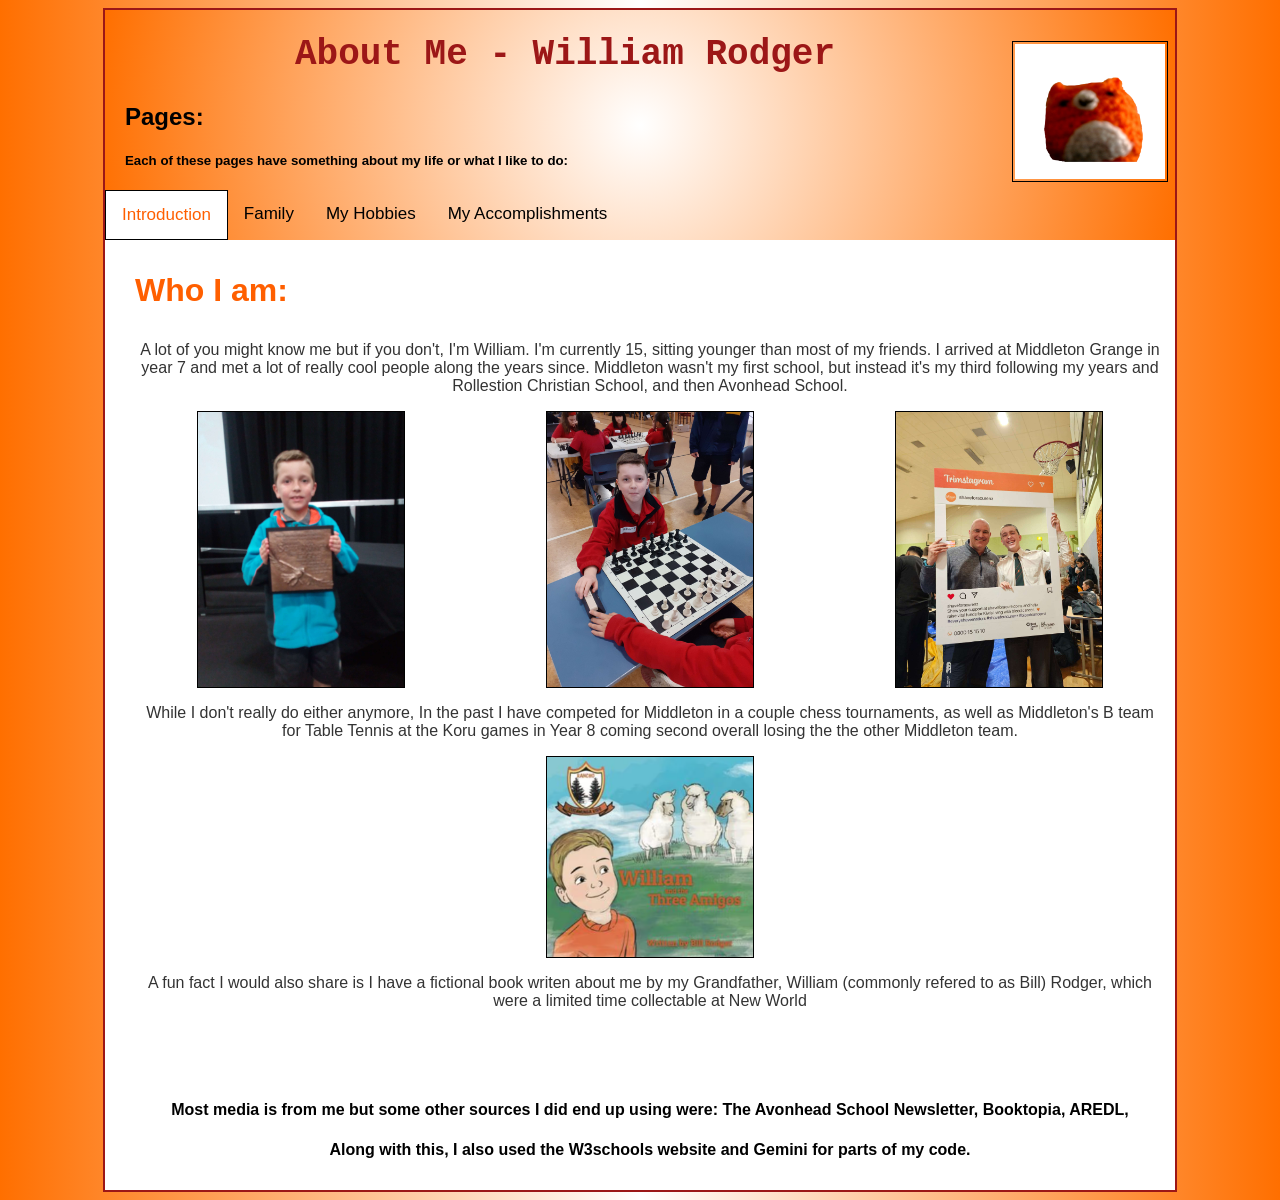
<file: index.html>
<!DOCTYPE html>
<html>
    <head>
        <title>About me: Intro</title>
        <link href="styles.css" rel="stylesheet" type="text/css">
    </head>
    <body>
        <!--CONTAINER STARTS HERE-->
        <div id="container">
            <div class="header">
            <h1><img src="media/flip-icon.png" width = "150" height ="135" class="floatright"
            alt="My Logo">
            <b>About Me - William Rodger</b></h1><br>
            <h2>Pages:</h1>
            <h5>Each of these pages have something about my life or what I like to do:</h5>
            <a class="active" href="index.html">Introduction</a></li>
            <a href="family.html">Family</a></li>
            <a href="hobbies.html">My Hobbies</a></li>
            <a href="accomplishments.html">My Accomplishments</a></li>
            </div>
            <!--MENU SECTIION STARTS HERE-->
            <!--/div-->

            <!--MAIN CONTENT SECTION STARTS HERE-->
            <!--div id="container"-->
            <div id="main">
            <h3>Who I am:</h3>
            <p>A lot of you might know me but if you don't, I'm William. I'm currently 15, sitting younger than most of my friends. I arrived at Middleton Grange in year 7 and met a lot of really cool people along the years since. Middleton wasn't my first school, but instead it's my third following my years and Rollestion Christian School, and then Avonhead School.</p>
            <div class="row1">
            <img src="media/RCS.jpg" alt="you can't see rcs bro" style="width:20%; border: 1.3px black solid;">
            <img src="media/Avonhead.jpg" alt="you can't see avonhead bro" style="width:20%; border: 1.3px black solid;">
            <img src="media/Middleton.jpg" alt="you can't see middleton bro" style="width:20%; border: 1.3px black solid;">
            </div>
            <p>While I don't really do either anymore, In the past I have competed for Middleton in a couple chess tournaments, as well as Middleton's B team for Table Tennis at the Koru games in Year 8 coming second overall losing the the other Middleton team.</p>
            <img src="media/book.png" alt="you can't see the book bro" style="width:20%; border: 1.3px black solid;">
            <p>A fun fact I would also share is I have a fictional book writen about me by my Grandfather, William (commonly refered to as Bill) Rodger, which were a limited time collectable at New World</p>
            <br><br><br><h4>Most media is from me but some other sources I did end up using were: The Avonhead School Newsletter, Booktopia, AREDL, </p>
            <h4>Along with this, I also used the W3schools website and Gemini for parts of my code.</p>
            </div><!--END OF MAIN-->
        </div><!--END OF CONTAINER-->
        
    </body>
</html>
</file>
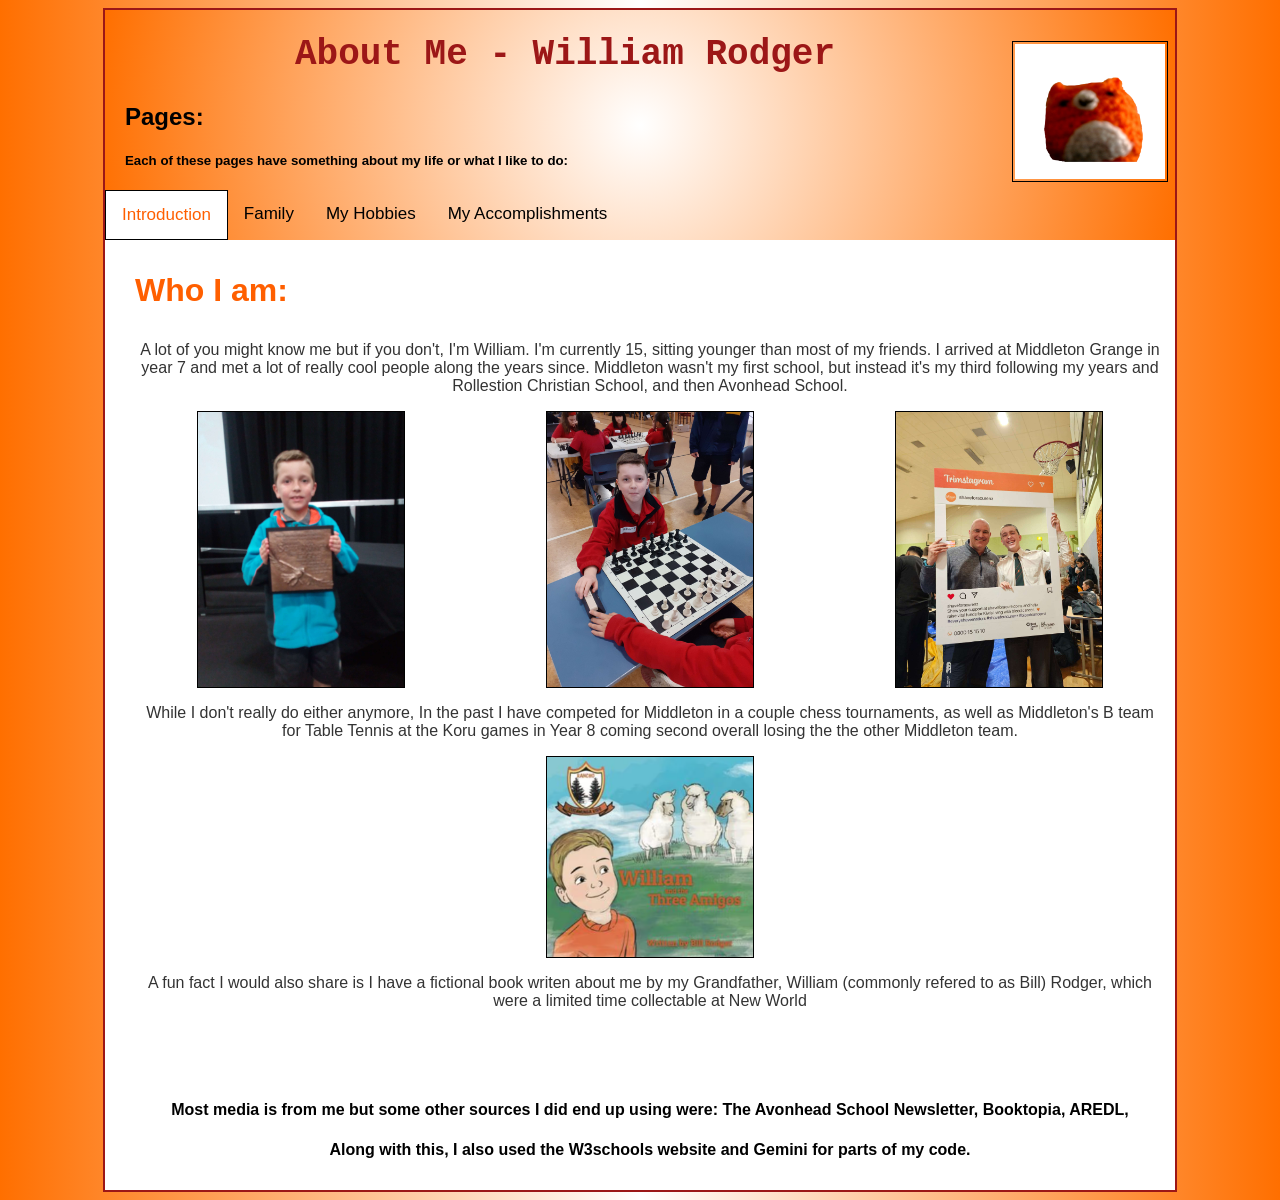
<file: about_me.html>
<!DOCTYPE html>
<html>
    <head>
        <title>About me: Intro</title>
        <link href="styles.css" rel="stylesheet" type="text/css">
    </head>
    <body>
        <!--CONTAINER STARTS HERE-->
        <div id="container">
            <div class="header">
            <h1><img src="media/flip-icon.png" width = "150" height ="135" class="floatright"
            alt="My Logo">
            <b>About Me - William Rodger</b></h1><br>
            <h2>Pages:</h1>
            <h5>Each of these pages have something about my life or what I like to do:</h5>
            <a class="active" href="about_me.html">Introduction</a></li>
            <a href="family.html">Family</a></li>
            <a href="hobbies.html">My Hobbies</a></li>
            <a href="accomplishments.html">My Accomplishments</a></li>
            </div>
            <!--MENU SECTIION STARTS HERE-->
            <!--/div-->

            <!--MAIN CONTENT SECTION STARTS HERE-->
            <!--div id="container"-->
            <div id="main">
            <h3>Who I am:</h3>
            <p>A lot of you might know me but if you don't, I'm William. I'm currently 15, sitting younger than most of my friends. I arrived at Middleton Grange in year 7 and met a lot of really cool people along the years since. Middleton wasn't my first school, but instead it's my third following my years and Rollestion Christian School, and then Avonhead School.</p>
            <div class="row1">
            <img src="media/RCS.jpg" alt="you can't see rcs bro" style="width:20%; border: 1.3px black solid;">
            <img src="media/Avonhead.jpg" alt="you can't see avonhead bro" style="width:20%; border: 1.3px black solid;">
            <img src="media/Middleton.jpg" alt="you can't see middleton bro" style="width:20%; border: 1.3px black solid;">
            </div>
            <p>While I don't really do either anymore, In the past I have competed for Middleton in a couple chess tournaments, as well as Middleton's B team for Table Tennis at the Koru games in Year 8 coming second overall losing the the other Middleton team.</p>
            <img src="media/book.png" alt="you can't see the book bro" style="width:20%; border: 1.3px black solid;">
            <p>A fun fact I would also share is I have a fictional book writen about me by my Grandfather, William (commonly refered to as Bill) Rodger, which were a limited time collectable at New World</p>
            <br><br><br><h4>Most media is from me but some other sources I did end up using were: The Avonhead School Newsletter, Booktopia, AREDL, </p>
            <h4>Along with this, I also used the W3schools website and Gemini for parts of my code.</p>
            </div><!--END OF MAIN-->
        </div><!--END OF CONTAINER-->
        
    </body>
</html>
</file>
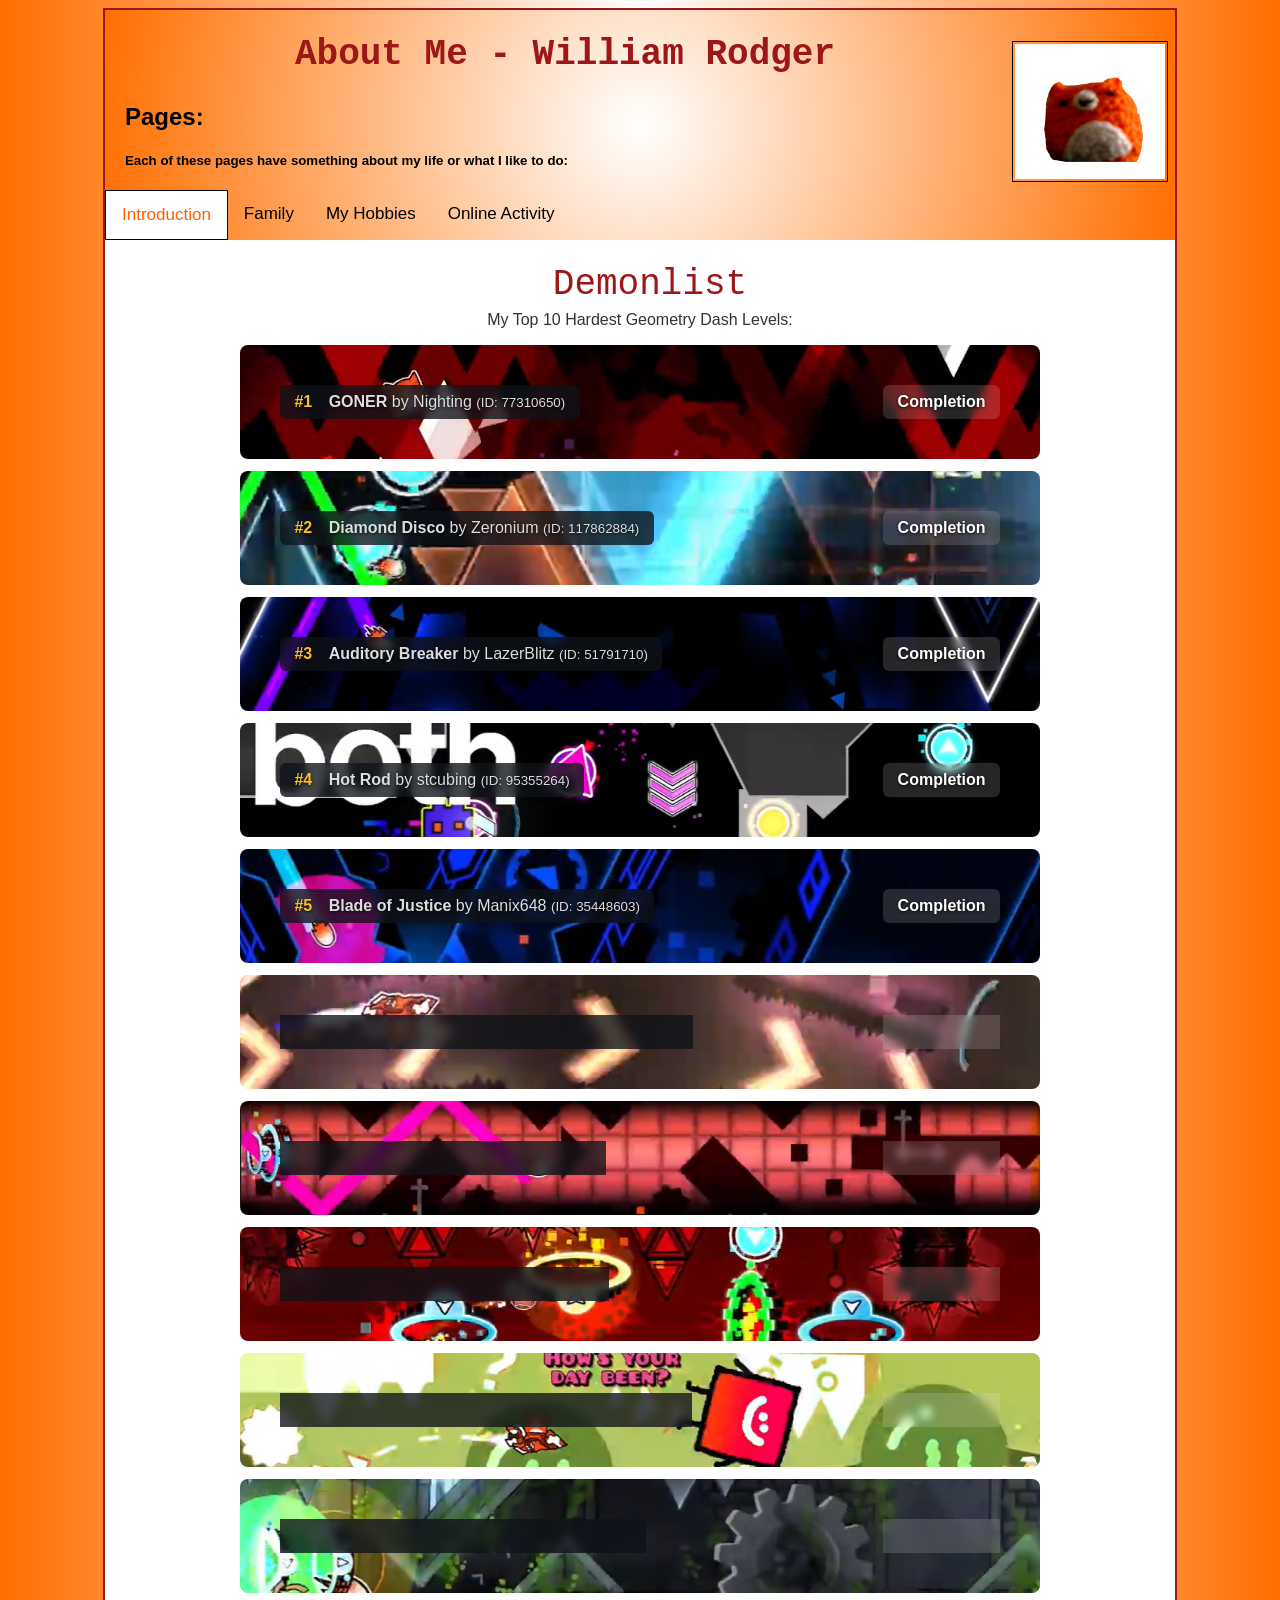
<file: accomplishments-WillsPC.html>
<!--Possible Replacement for Online-->
<!DOCTYPE html>
<head>
  <meta charset="UTF-8" />
  <meta name="viewport" content="width=device-width, initial-scale=1.0" />
  <title>About Me - Demonlist</title>
  <link rel="stylesheet" href="styles.css" />
</head>
<body>
    <!--CONTAINER STARTS HERE-->
    <div id="container">
    <div class="header">
    <h1><img src="media/flip-icon.png" width = "150" height ="135" class="floatright"
    alt="My Logo">
    <b>About Me - William Rodger</b></h1><br>
    <h2>Pages:</h1>
    <h5>Each of these pages have something about my life or what I like to do:</h5>
    <a class="active" href="about_me.html">Introduction</a></li>
    <a href="family.html">Family</a></li>
    <a href="hobbies.html">My Hobbies</a></li>
    <a href="online.html">Online Activity</a></li>
    </div>
  <header>
    <h1>Demonlist</h1>
    <p>My Top 10 Hardest Geometry Dash Levels:</p>
  </header>

  <main>
    <ol id="demon-list"></ol>
  </main>

  <script src="app.js"></script>
</body>
</html>
</file>
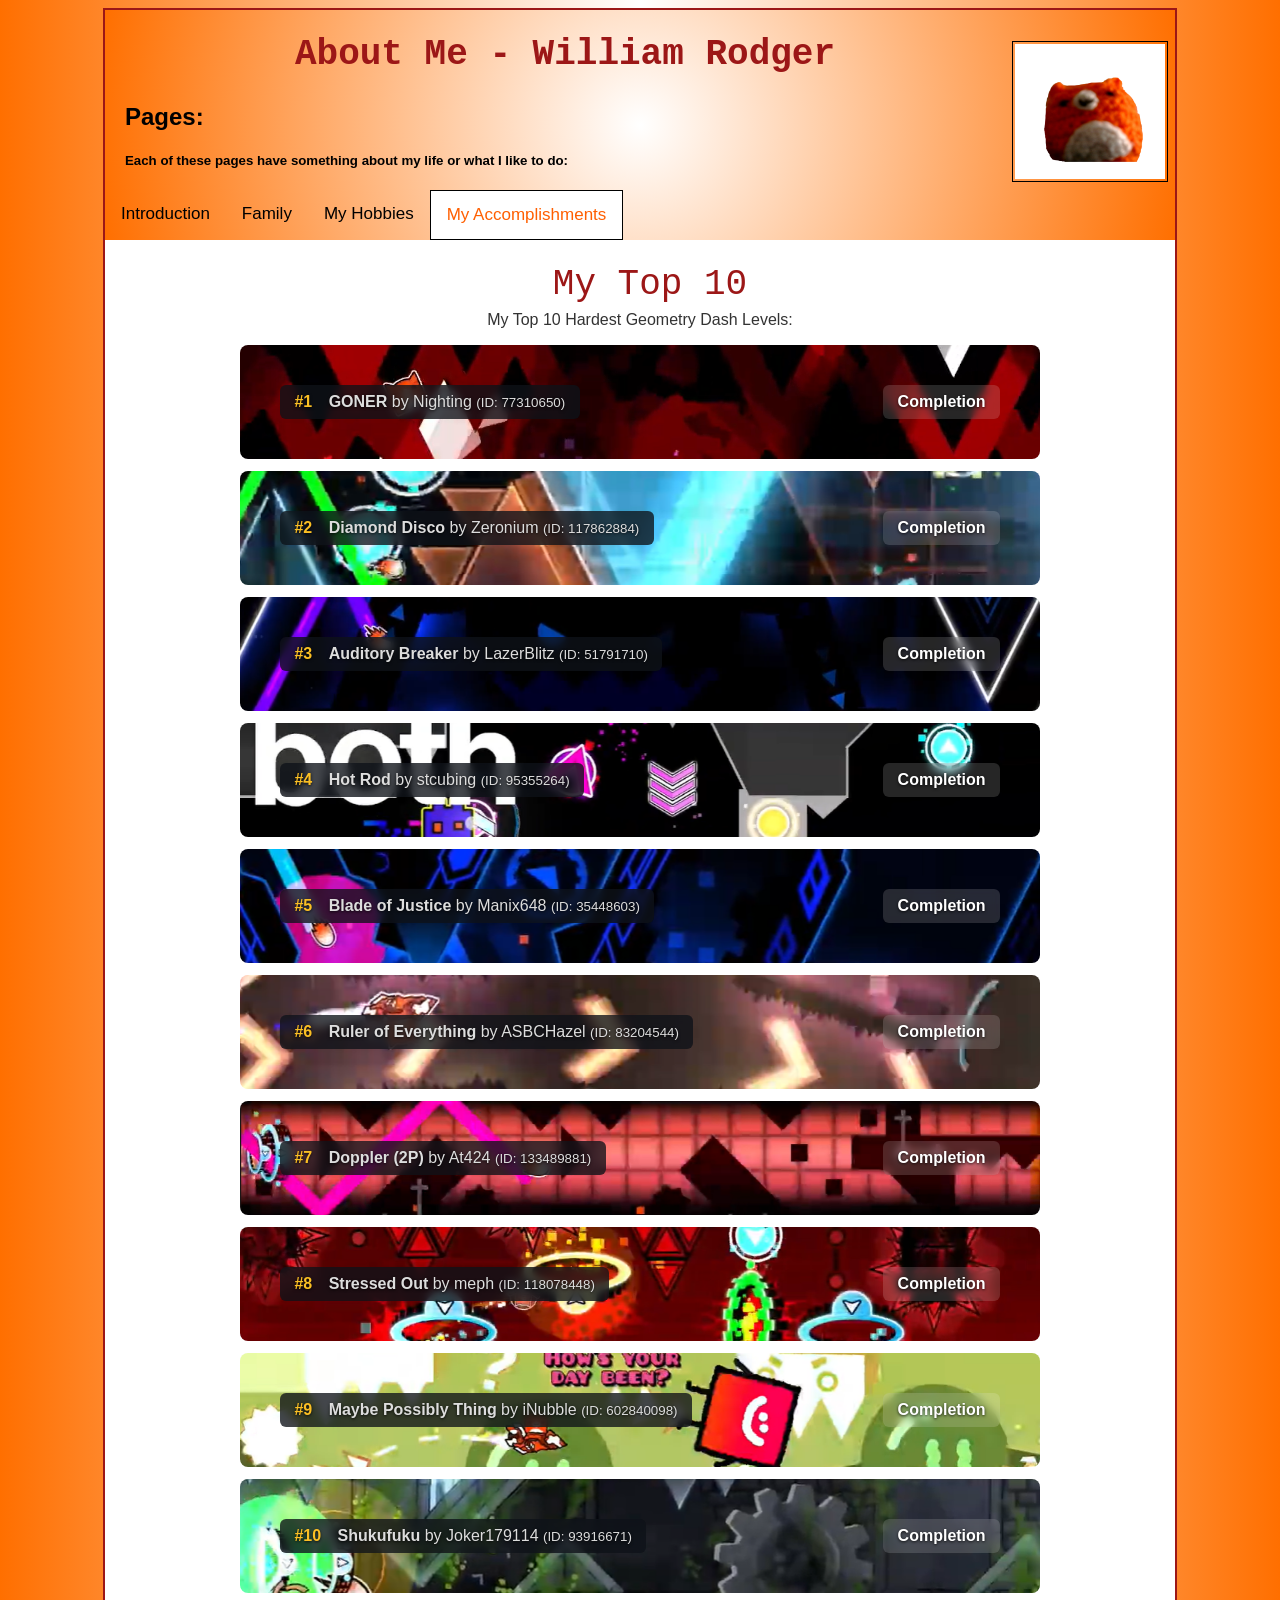
<file: accomplishments.html>
<!--Possible Replacement for Online-->
<!DOCTYPE html>
<head>
  <meta charset="UTF-8" />
  <meta name="viewport" content="width=device-width, initial-scale=1.0" />
  <title>About Me - Demonlist</title>
  <link rel="stylesheet" href="styles.css" />
</head>
<body>
    <!--CONTAINER STARTS HERE-->
    <div id="container">
    <div class="header">
    <h1><img src="media/flip-icon.png" width = "150" height ="135" class="floatright"
    alt="My Logo">
    <b>About Me - William Rodger</b></h1><br>
    <h2>Pages:</h1>
    <h5>Each of these pages have something about my life or what I like to do:</h5>
    <a href="index.html">Introduction</a></li>
    <a href="family.html">Family</a></li>
    <a href="hobbies.html">My Hobbies</a></li>
    <a class="active" href="accomplishments.html">My Accomplishments</a></li>
    </div>
  <header>
    <div id="top-10">
    <h1>My Top 10</h1>
    <p>My Top 10 Hardest Geometry Dash Levels:</p>
  </div>
  </header>

  <main>
    <ol id="demon-list"></ol>
  </main>

  <script src="app.js"></script>
</body>
</html>
</file>
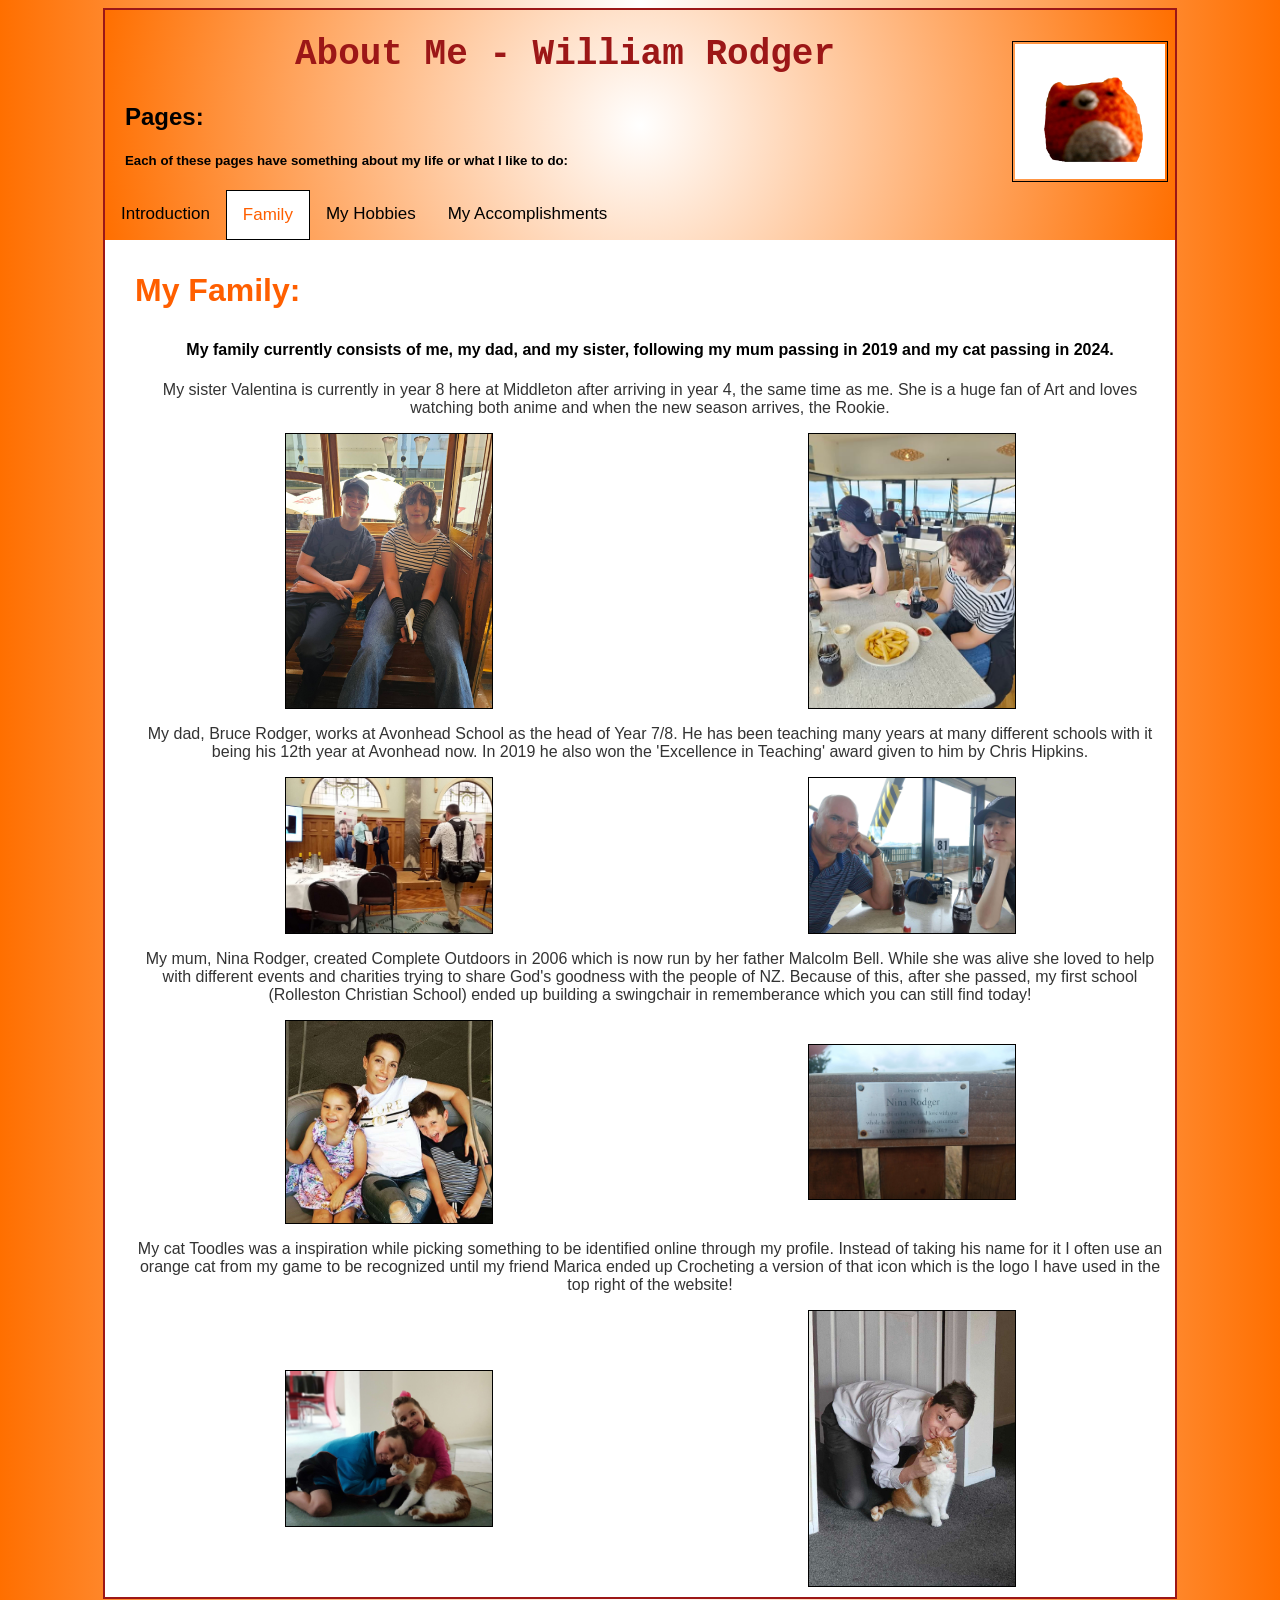
<file: family.html>
<!DOCTYPE html>
<html>
    <head>
        <title>About me: Family</title>
        <link href="styles.css" rel="stylesheet" type="text/css">
    </head>
    <body>
        <!--CONTAINER STARTS HERE-->
        <div id="container">
            <div class="header">
            <h1><img src="media/flip-icon.png" width = "150" height ="135" class="floatright"
            alt="My Logo">
            <b>About Me - William Rodger</b></h1><br>
            <h2>Pages:</h1>
            <h5>Each of these pages have something about my life or what I like to do:</h5>
            <a href="index.html">Introduction</a></li>
            <a class="active" href="family.html">Family</a></li>
            <a href="hobbies.html">My Hobbies</a></li>
            <a href="accomplishments.html">My Accomplishments</a></li>
            </div>
            <!--MENU SECTIION STARTS HERE-->
            <!--/div-->

            <!--MAIN CONTENT SECTION STARTS HERE-->
            <!--div id="container"-->
            <div id="main">
                <h3>My Family:</h3>
                <h4>My family currently consists of me, my dad, and my sister, following my mum passing in 2019 and my cat passing in 2024.</h4>
                <p>My sister Valentina is currently in year 8 here at Middleton after arriving in year 4, the same time as me. She is a huge fan of Art and loves watching both anime and when the new season arrives, the Rookie.</p>
                <div class="row1">
                <img src="media/V.jpg" alt="you can't see V bro" style="width:20%; border: 1.3px black solid;">
                <img src="media/v2.jpg" alt="you can't see V2 bro" style="width:20%; border: 1.3px black solid;">
                </div>
                <p>My dad, Bruce Rodger, works at Avonhead School as the head of Year 7/8. He has been teaching many years at many different schools with it being his 12th year at Avonhead now. In 2019 he also won the 'Excellence in Teaching' award given to him by Chris Hipkins.</p>
                <div class="row1">
                    <img src="media/teaching-award.jpg" alt="you can't see the award bro" style="width:20%; border: 1.3px black solid;">
                    <img src="media/dad.jpg" alt="you can't see dad bro" style="width:20%; border: 1.3px black solid;">
                </div>
                <p>My mum, Nina Rodger, created Complete Outdoors in 2006 which is now run by her father Malcolm Bell. While she was alive she loved to help with different events and charities trying to share God's goodness with the people of NZ. Because of this, after she passed, my first school (Rolleston Christian School) ended up building a swingchair in rememberance which you can still find today!</p>
                <div class="row1">
                    <img src="media/mum.jpg" alt="you can't see mum bro" style="width:20%; border: 1.3px black solid;">
                    <img src="media/mum2.jpg" alt="you can't see mum2 bro" style="width:20%; border: 1.3px black solid;">
                </div>
                <p>My cat Toodles was a inspiration while picking something to be identified online through my profile. Instead of taking his name for it I often use an orange cat from my game to be recognized until my friend Marica ended up Crocheting a version of that icon which is the logo I have used in the top right of the website!</p>
                <div class="row1">
                    <img src="media/toodles.jpg" alt="you can't see toodles bro" style="width:20%; border: 1.3px black solid;">
                    <img src="media/toodles2.jpg" alt="you can't see toodles2 bro" style="width:20%; border: 1.3px black solid;">
                </div>
            </div><!--END OF MAIN-->
        </div><!--END OF CONTAINER-->
        
    </body>
</html>
</file>
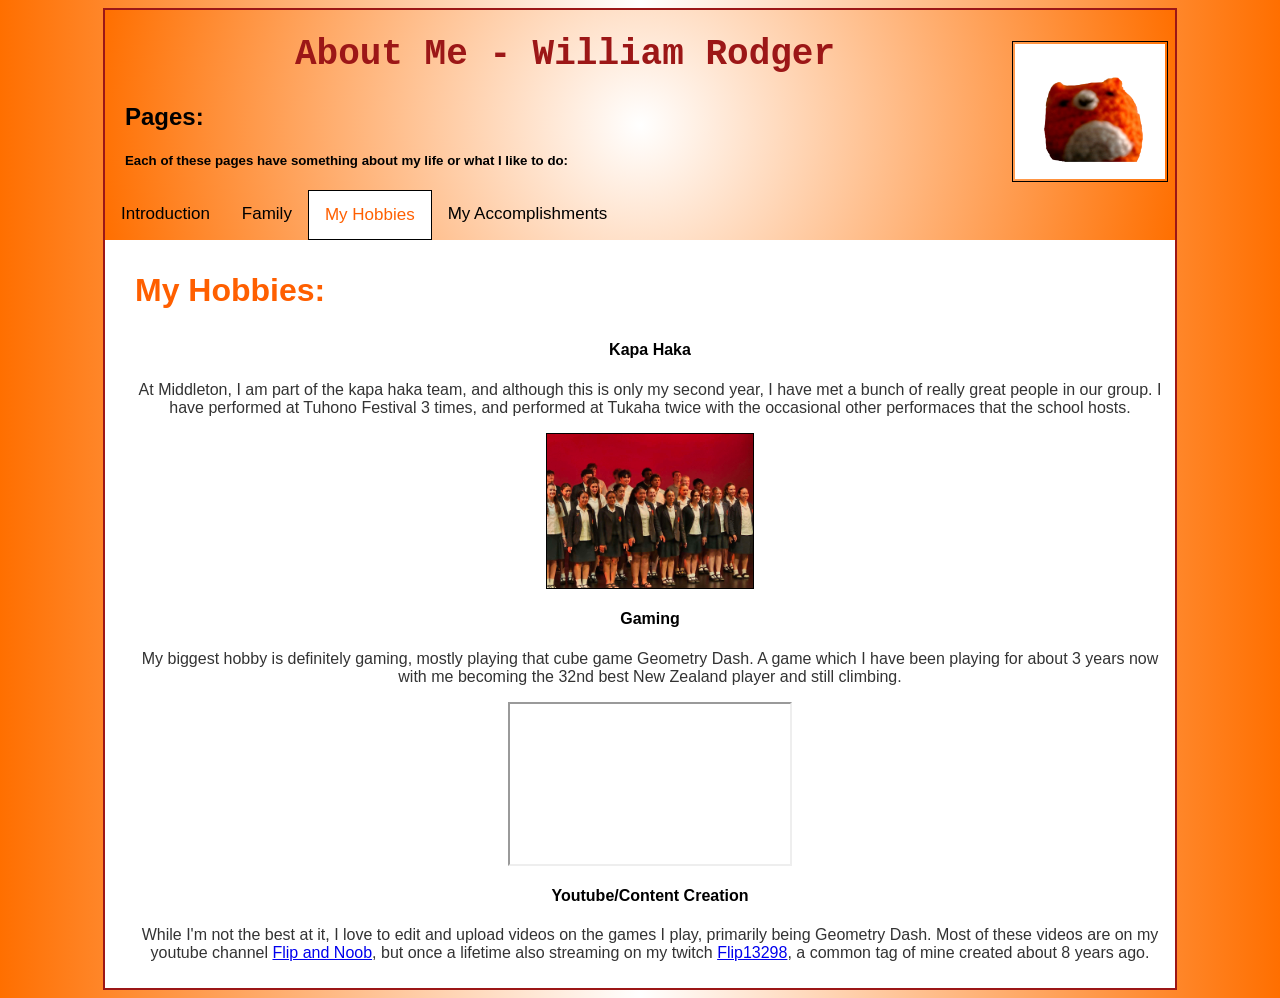
<file: hobbies.html>
<!DOCTYPE html>
<html>
    <head>
        <title>About me: Family</title>
        <link href="styles.css" rel="stylesheet" type="text/css">
    </head>
    <body>
        <!--CONTAINER STARTS HERE-->
        <div id="container">
            <div class="header">
            <h1><img src="media/flip-icon.png" width = "150" height ="135" class="floatright"
            alt="My Logo">
            <b>About Me - William Rodger</b></h1><br>
            <h2>Pages:</h1>
            <h5>Each of these pages have something about my life or what I like to do:</h5>
            <a href="index.html">Introduction</a></li>
            <a href="family.html">Family</a></li>
            <a class="active" href="hobbies.html">My Hobbies</a></li>
            <a href="accomplishments.html">My Accomplishments</a></li>
            </div>
            <!--MENU SECTIION STARTS HERE-->
            <!--/div-->

            <!--MAIN CONTENT SECTION STARTS HERE-->
            <!--div id="container"-->
            <div id="main">
            <h3>My Hobbies:</h3>
            <h4>Kapa Haka</h4>
            <p>At Middleton, I am part of the kapa haka team, and although this is only my second year, I have met a bunch of really great people in our group. I have performed at Tuhono Festival 3 times, and performed at Tukaha twice with the occasional other performaces that the school hosts.</p>
            <img src="media/kapa.jpg" alt="you can't see kapa bro" style="width:20%; border: 1.3px black solid;">
            <h4>Gaming</h4>
            <p>My biggest hobby is definitely gaming, mostly playing that cube game Geometry Dash. A game which I have been playing for about 3 years now with me becoming the 32nd best New Zealand player and still climbing.</p>
            <iframe 
            width="280" 
            height="160" 
            src="https://www.youtube.com/embed/loHLvd24C6c?autoplay=1&mute=1" 
            title="YouTube video player" 
            referrerpolicy="strict-origin-when-cross-origin"
            allow="autoplay; encrypted-media" 
            allowfullscreen>
            </iframe>
            <h4>Youtube/Content Creation</h4>
            <p>While I'm not the best at it, I love to edit and upload videos on the games I play, primarily being Geometry Dash. Most of these videos are on my youtube channel <a href="https://youtube.com/@flipandnoob" target="_blank">Flip and Noob</a>, but once a lifetime also streaming on my twitch <a href="https://twitch.tv/flip13298" target="_blank">Flip13298</a>, a common tag of mine created about 8 years ago. </p>
            </div><!--END OF MAIN-->
        </div><!--END OF CONTAINER-->
        
    </body>
</html>
</file>
<file: styles.css>
body{
    font-family:Arial, Helvetica, sans-serif;
    background-image: linear-gradient(to left, #ff6f00, white, #ff6f00);
}

/*CONTAINER*/
#container {
    width: 1050px;
    margin-left: auto; /*CENTRES CONTAINER*/
    margin-right: auto;
    padding: 10px;
    border: solid 2px #9C1717;
    background-color: #FFF;
}
/*HEADER DIV*/

.header {
    overflow: hidden;
    background-image: radial-gradient(circle at center, white, #ff6f00);
    margin-left: -10px;
    margin-top: -10px;
    margin-right: -10px;
}
.header a {
    float: left;
    color: black;
    text-align: center;
    padding: 14px 16px;
    text-decoration: none;
    font-size: 17px;
    font-family: sans-serif;
}
.header a:hover {
    background-color: #ddd;
    color: black;
}
.header a.active {
    background-color: white;
    color: #ff5f00;
    border: solid 1.5px black;
}
/*MAIN DIV*/
#main {
    margin-left: 20px;
    margin-top: 30px;
}

/*TEXT TAG STYLES*/
#top-10 {
    text-align: center;
}
h1{
    font-family: monospace;
    font-size: 36px;
    font-weight: normal;
    color: #9C1717;
    margin-bottom: -10px;
    margin-left: 20px;
    text-align: center;
}
h2{
    margin-left: 20px;
}
p{
    font-size: 16px;
    color:#333;
    text-align: center;
}
h3{
    font-size: 32px;
    color: #ff5f00;
}
h4{
    text-align: center;
}
h5{
    margin-left: 20px;
}
img{
    display: block;
    margin: 0 auto;
}
.row1 {
  display: flex;             /* Places images side-by-side */
  justify-content: center;   /* Centers the group horizontally */
  align-items: center;       /* Centers images vertically if heights differ */
  gap: 16px;                 /* Adds clean space between images */
  flex-wrap: wrap;           /* Stacks images on smaller mobile screens */
}
iframe{
    display: block;
    margin: 0 auto;
}
/*MENU DIV*/
/*#menu {
    width: 150px;
    float: left;
    margin-top: 60px;
    position: fixed;
}
#menu ul {
    padding: 0px;
    margin: 10px 0px;
    list-style-type: none; DELETES BULLET POINT

}
#menu li {
    padding: 5px;
    margin: 10px 0px;
    background: radial-gradient(circle at center, white, #ff6f00);
    border: 1px solid #9C1717;
}
/*LINKS STYLES IN MENU
#menu a:link, #menu a:visited {
    font-weight: bold;
    color: #000;
    text-decoration: none;
    width: 150px;
}
#menu a:hover, #menu a:active {
    color: #FFF;
}*/

/*CLASS STYLES BEGIN*/
.floatright {
    margin: 7px;
    padding: 2px;
    float: right;
    border: 1.5px solid #000;
}
#demon-list {
  list-style: none;
  padding: 0;
  max-width: 800px;
  margin: 0 auto;
}

.demon-card {
  background-color: #1f2430; /* Fallback colour if image fails to load */
  background-size: cover;
  background-position: center;
  background-repeat: no-repeat;
  border-radius: 8px;
  padding: 2.5rem;
  margin-bottom: 0.75rem;
  display: flex;
  justify-content: space-between;
  align-items: center;
  text-shadow: 0 1px 3px rgba(0, 0, 0, 0.8);
}
.level-label {
  background: rgba(15, 18, 25, 0.78);
  padding: 0.5rem 0.9rem;
  border-radius: 6px;
  backdrop-filter: blur(4px);
  color:#DDDDDD
}
.verify-btn {
  background: rgba(255, 255, 255, 0.15);
  color: #ffffff;
  text-decoration: none;
  padding: 0.5rem 0.9rem;
  border-radius: 6px;
  font-weight: bold;
  backdrop-filter: blur(4px);
}

.verify-btn:hover {
  background: rgba(255, 255, 255, 0.28);
}

.rank {
  font-weight: bold;
  color: #fbbf24;
  margin-right: 0.75rem;
}
.demon-info {
  display: flex;
  align-items: center;
  gap: 1rem;
}

.thumb {
  width: 120px;
  height: 68px;
  object-fit: cover;
  border-radius: 6px;
  background: #11141c;
  flex-shrink: 0;
}
</file>
